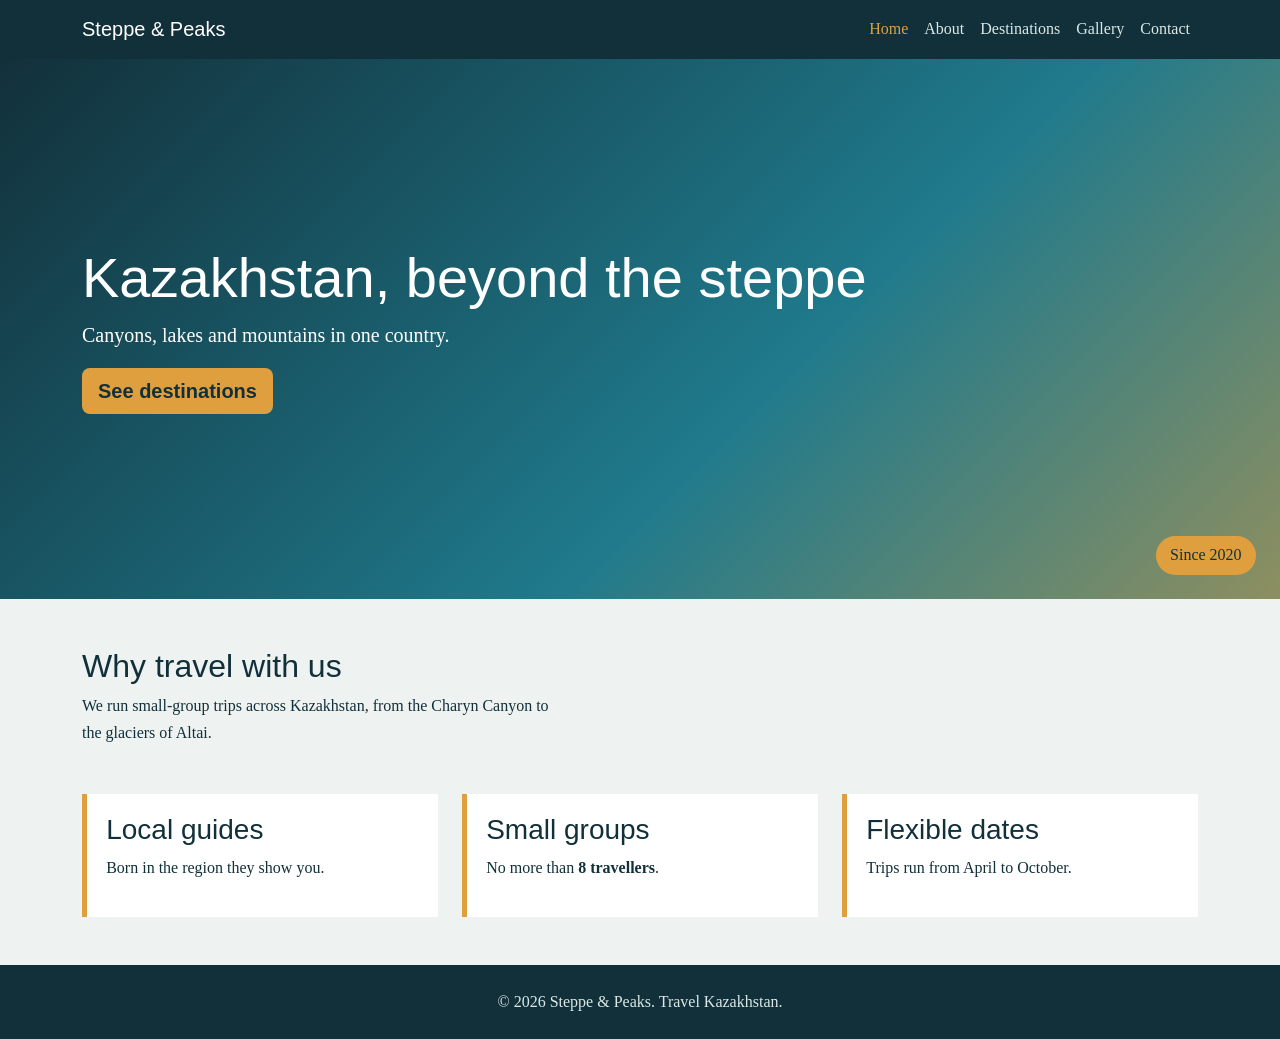
<file: index.html>
<!DOCTYPE html>
<html lang="en">
<head>
  <meta charset="UTF-8">
  <meta name="viewport" content="width=device-width, initial-scale=1">
  <title>Home | Steppe &amp; Peaks</title>
  <link href="https://cdn.jsdelivr.net/npm/bootstrap@5.3.3/dist/css/bootstrap.min.css" rel="stylesheet">
  <link href="css/style.css" rel="stylesheet">
</head>
<body>
  <header>
    <nav class="navbar navbar-expand-md navbar-dark site-nav">
      <div class="container">
        <a class="navbar-brand" href="index.html">Steppe &amp; Peaks</a>
        <button class="navbar-toggler" type="button" data-bs-toggle="collapse" data-bs-target="#menu" aria-label="Toggle menu"><span class="navbar-toggler-icon"></span></button>
        <div class="collapse navbar-collapse" id="menu"><ul class="navbar-nav ms-auto"><li class="nav-item"><a class="nav-link active" href="index.html">Home</a></li><li class="nav-item"><a class="nav-link" href="about.html">About</a></li><li class="nav-item"><a class="nav-link" href="destinations.html">Destinations</a></li><li class="nav-item"><a class="nav-link" href="gallery.html">Gallery</a></li><li class="nav-item"><a class="nav-link" href="contact.html">Contact</a></li></ul></div>
      </div>
    </nav>
  </header>
  <section class="hero">
    <div class="container text-center text-md-start">
      <h1 class="display-4">Kazakhstan, beyond the steppe</h1>
      <p class="lead">Canyons, lakes and mountains in one country.</p>
      <a href="destinations.html" class="btn btn-saffron btn-lg">See destinations</a>
    </div>
    <span class="badge-alt">Since 2020</span>
  </section>
  <main class="container py-5">
    <section id="intro" class="mb-5">
      <h2>Why travel with us</h2>
      <p>We run small-group trips across Kazakhstan, from the Charyn Canyon to the glaciers of Altai.</p>
    </section>
    <section class="feature-row">
      <article class="feature"><h3>Local guides</h3><p>Born in the region they show you.</p></article>
      <article class="feature"><h3>Small groups</h3><p>No more than <span class="fw-bold">8 travellers</span>.</p></article>
      <article class="feature"><h3>Flexible dates</h3><p>Trips run from April to October.</p></article>
    </section>
  </main>
  <footer class="py-4 text-center"><p class="mb-0">&copy; 2026 Steppe &amp; Peaks. Travel Kazakhstan.</p></footer>
  <script src="https://cdn.jsdelivr.net/npm/bootstrap@5.3.3/dist/js/bootstrap.bundle.min.js"></script>
</body>
</html>
</file>
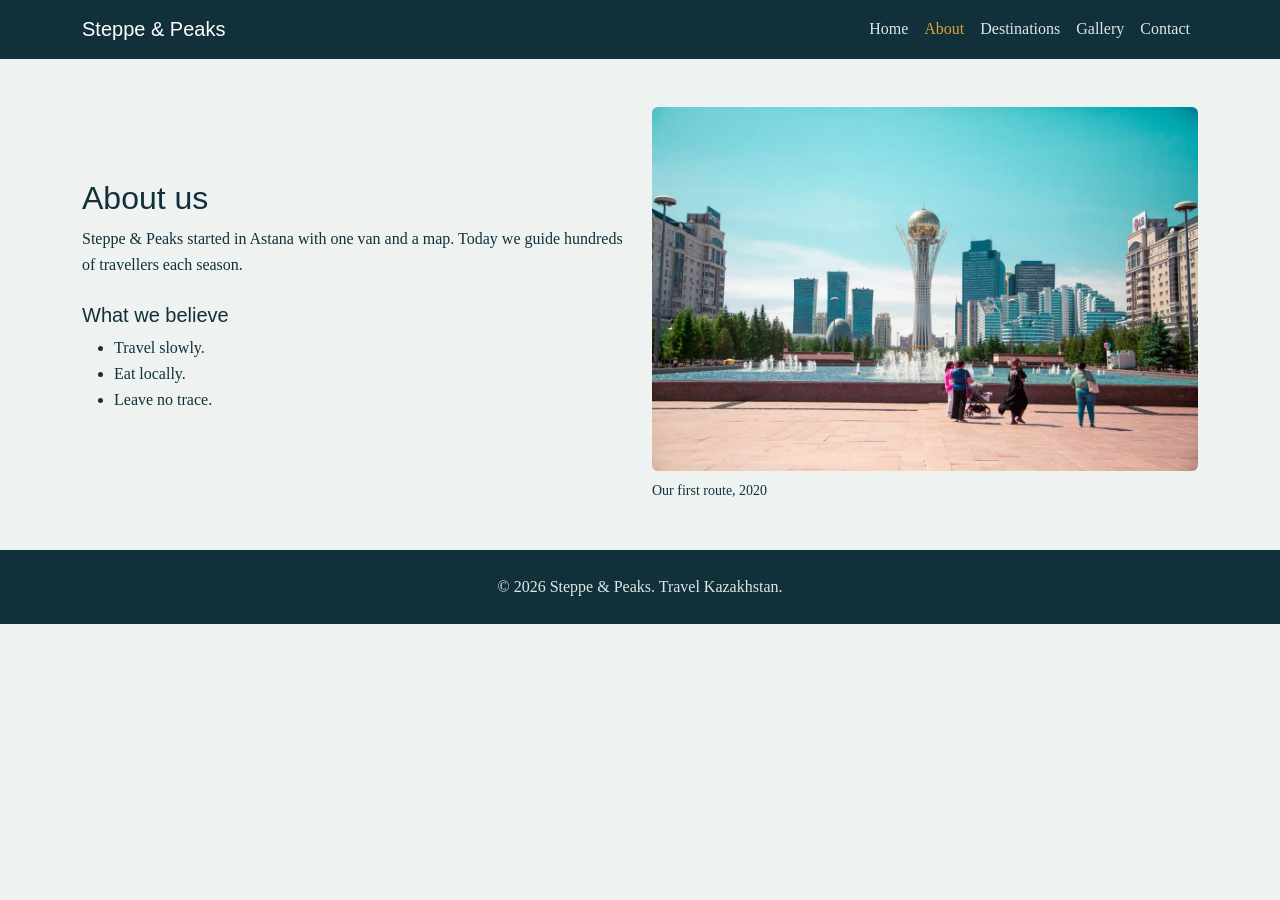
<file: about.html>
<!DOCTYPE html>
<html lang="en">
<head>
  <meta charset="UTF-8">
  <meta name="viewport" content="width=device-width, initial-scale=1">
  <title>About | Steppe &amp; Peaks</title>
  <link href="https://cdn.jsdelivr.net/npm/bootstrap@5.3.3/dist/css/bootstrap.min.css" rel="stylesheet">
  <link href="css/style.css" rel="stylesheet">
</head>
<body>

  <header>
    <nav class="navbar navbar-expand-md navbar-dark site-nav">
      <div class="container">
        <a class="navbar-brand" href="index.html">Steppe &amp; Peaks</a>

        <button class="navbar-toggler" type="button" data-bs-toggle="collapse" data-bs-target="#menu" aria-label="Toggle menu">
          <span class="navbar-toggler-icon"></span>
        </button>

        <div class="collapse navbar-collapse" id="menu">
          <ul class="navbar-nav ms-auto">
            <li class="nav-item">
              <a class="nav-link" href="index.html">Home</a>
            </li>
            <li class="nav-item">
              <a class="nav-link active" href="about.html">About</a>
            </li>
            <li class="nav-item">
              <a class="nav-link" href="destinations.html">Destinations</a>
            </li>
            <li class="nav-item">
              <a class="nav-link" href="gallery.html">Gallery</a>
            </li>
            <li class="nav-item">
              <a class="nav-link" href="contact.html">Contact</a>
            </li>
          </ul>
        </div>
      </div>
    </nav>
  </header>

  <main class="container py-5">
    <section class="row align-items-center g-4">

      <div class="col-md-6">
        <h2>About us</h2>
        <p>
          Steppe &amp; Peaks started in Astana with one van and a map.
          Today we guide hundreds of travellers each season.
        </p>

        <h3 class="h5 mt-4">What we believe</h3>
        <ul>
          <li>Travel slowly.</li>
          <li>Eat locally.</li>
          <li>Leave no trace.</li>
        </ul>
      </div>

      <div class="col-md-6">
        <figure class="m-0">
          <img src="images/first-tout-2020.webp" class="img-fluid rounded" alt="Our first route in 2020">
          <figcaption class="small mt-2">Our first route, 2020</figcaption>
        </figure>
      </div>

    </section>  
  </main>

  <footer class="py-4 text-center">
    <p class="mb-0">&copy; 2026 Steppe &amp; Peaks. Travel Kazakhstan.</p>
  </footer>

  <script src="https://cdn.jsdelivr.net/npm/bootstrap@5.3.3/dist/js/bootstrap.bundle.min.js"></script>
</body>
</html>
</file>
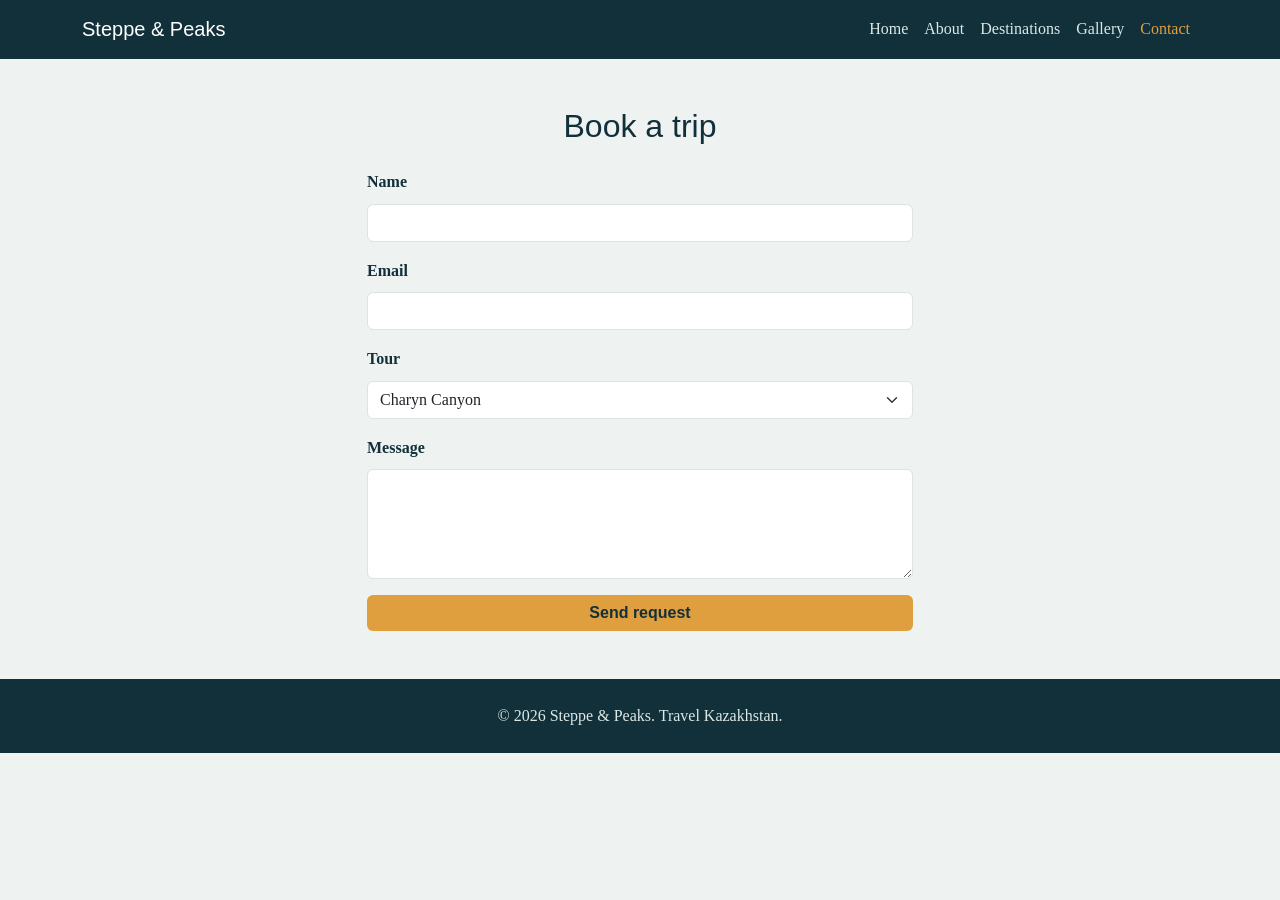
<file: contact.html>
<!DOCTYPE html>
<html lang="en">
<head>
  <meta charset="UTF-8">
  <meta name="viewport" content="width=device-width, initial-scale=1">
  <title>Contact | Steppe &amp; Peaks</title>
  <link href="https://cdn.jsdelivr.net/npm/bootstrap@5.3.3/dist/css/bootstrap.min.css" rel="stylesheet">
  <link href="css/style.css" rel="stylesheet">
</head>
<body>
  <header>
    <nav class="navbar navbar-expand-md navbar-dark site-nav">
      <div class="container">
        <a class="navbar-brand" href="index.html">Steppe &amp; Peaks</a>
        <button class="navbar-toggler" type="button" data-bs-toggle="collapse" data-bs-target="#menu" aria-label="Toggle menu"><span class="navbar-toggler-icon"></span></button>
        <div class="collapse navbar-collapse" id="menu"><ul class="navbar-nav ms-auto"><li class="nav-item"><a class="nav-link" href="index.html">Home</a></li><li class="nav-item"><a class="nav-link" href="about.html">About</a></li><li class="nav-item"><a class="nav-link" href="destinations.html">Destinations</a></li><li class="nav-item"><a class="nav-link" href="gallery.html">Gallery</a></li><li class="nav-item"><a class="nav-link active" href="contact.html">Contact</a></li></ul></div>
      </div>
    </nav>
  </header>
  <main class="container py-5">
    <section class="row justify-content-center">
      <div class="col-md-8 col-lg-6">
        <h2 class="text-center mb-4">Book a trip</h2>
        <form id="contact-form" action="#" method="post">
          <div class="mb-3"><label for="name" class="form-label">Name</label><input type="text" class="form-control" id="name" required></div>
          <div class="mb-3"><label for="email" class="form-label">Email</label><input type="email" class="form-control" id="email" required></div>
          <div class="mb-3"><label for="tour" class="form-label">Tour</label>
            <select class="form-select" id="tour"><option>Charyn Canyon</option><option>Kolsai Lakes</option><option>Altai Mountains</option></select></div>
          <div class="mb-3"><label for="msg" class="form-label">Message</label><textarea class="form-control" id="msg" rows="4"></textarea></div>
          <button type="submit" class="btn btn-saffron w-100">Send request</button>
        </form>
      </div>
    </section>
  </main>
  <footer class="py-4 text-center"><p class="mb-0">&copy; 2026 Steppe &amp; Peaks. Travel Kazakhstan.</p></footer>
  <script src="https://cdn.jsdelivr.net/npm/bootstrap@5.3.3/dist/js/bootstrap.bundle.min.js"></script>
</body>
</html>
</file>
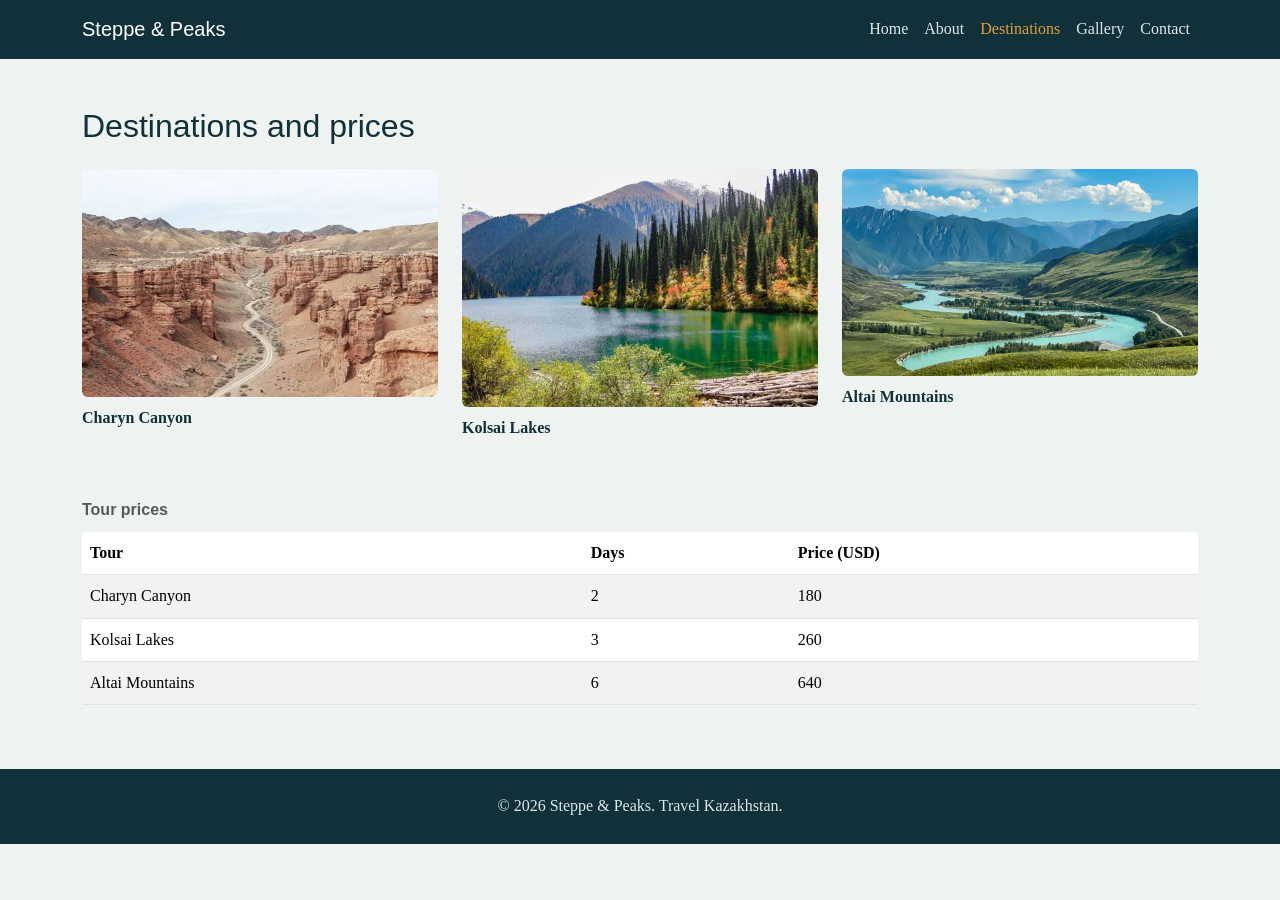
<file: destinations.html>
<!DOCTYPE html>
<html lang="en">
<head>
  <meta charset="UTF-8">
  <meta name="viewport" content="width=device-width, initial-scale=1">
  <title>Destinations | Steppe &amp; Peaks</title>
  <link href="https://cdn.jsdelivr.net/npm/bootstrap@5.3.3/dist/css/bootstrap.min.css" rel="stylesheet">
  <link href="css/style.css" rel="stylesheet">
</head>
<body>
  <header>
    <nav class="navbar navbar-expand-md navbar-dark site-nav">
      <div class="container">
        <a class="navbar-brand" href="index.html">Steppe &amp; Peaks</a>
        <button class="navbar-toggler" type="button" data-bs-toggle="collapse" data-bs-target="#menu" aria-label="Toggle menu"><span class="navbar-toggler-icon"></span></button>
        <div class="collapse navbar-collapse" id="menu"><ul class="navbar-nav ms-auto"><li class="nav-item"><a class="nav-link" href="index.html">Home</a></li><li class="nav-item"><a class="nav-link" href="about.html">About</a></li><li class="nav-item"><a class="nav-link active" href="destinations.html">Destinations</a></li><li class="nav-item"><a class="nav-link" href="gallery.html">Gallery</a></li><li class="nav-item"><a class="nav-link" href="contact.html">Contact</a></li></ul></div>
      </div>
    </nav>
  </header>
  <main class="container py-5">
    <h2 class="mb-4">Destinations and prices</h2>
    <div class="row g-4 mb-5">
  <div class="col-12 col-md-4">
    <figure class="m-0">
      <img src="images/charyn-canyon.jpg" class="img-fluid rounded" alt="Charyn Canyon">
      <figcaption class="mt-2 fw-bold">Charyn Canyon</figcaption>
    </figure>
  </div>
  <div class="col-12 col-md-4">
    <figure class="m-0">
      <img src="images/kolsai-lakes.jpg" class="img-fluid rounded" alt="Kolsai Lakes">
      <figcaption class="mt-2 fw-bold">Kolsai Lakes</figcaption>
    </figure>
  </div>
  <div class="col-12 col-md-4">
    <figure class="m-0">
      <img src="images/altai.jpg" class="img-fluid rounded" alt="Altai Mountains">
      <figcaption class="mt-2 fw-bold">Altai Mountains</figcaption>
    </figure>
  </div>
</div>  
    <div class="table-responsive">
      <table class="table table-striped">
        <caption>Tour prices</caption>
        <thead><tr><th>Tour</th><th>Days</th><th>Price (USD)</th></tr></thead>
        <tbody>
          <tr><td>Charyn Canyon</td><td>2</td><td>180</td></tr>
          <tr><td>Kolsai Lakes</td><td>3</td><td>260</td></tr>
          <tr><td>Altai Mountains</td><td>6</td><td>640</td></tr>
        </tbody>
      </table>
    </div>
  </main>
  <footer class="py-4 text-center"><p class="mb-0">&copy; 2026 Steppe &amp; Peaks. Travel Kazakhstan.</p></footer>
  <script src="https://cdn.jsdelivr.net/npm/bootstrap@5.3.3/dist/js/bootstrap.bundle.min.js"></script>
</body>
</html>
</file>
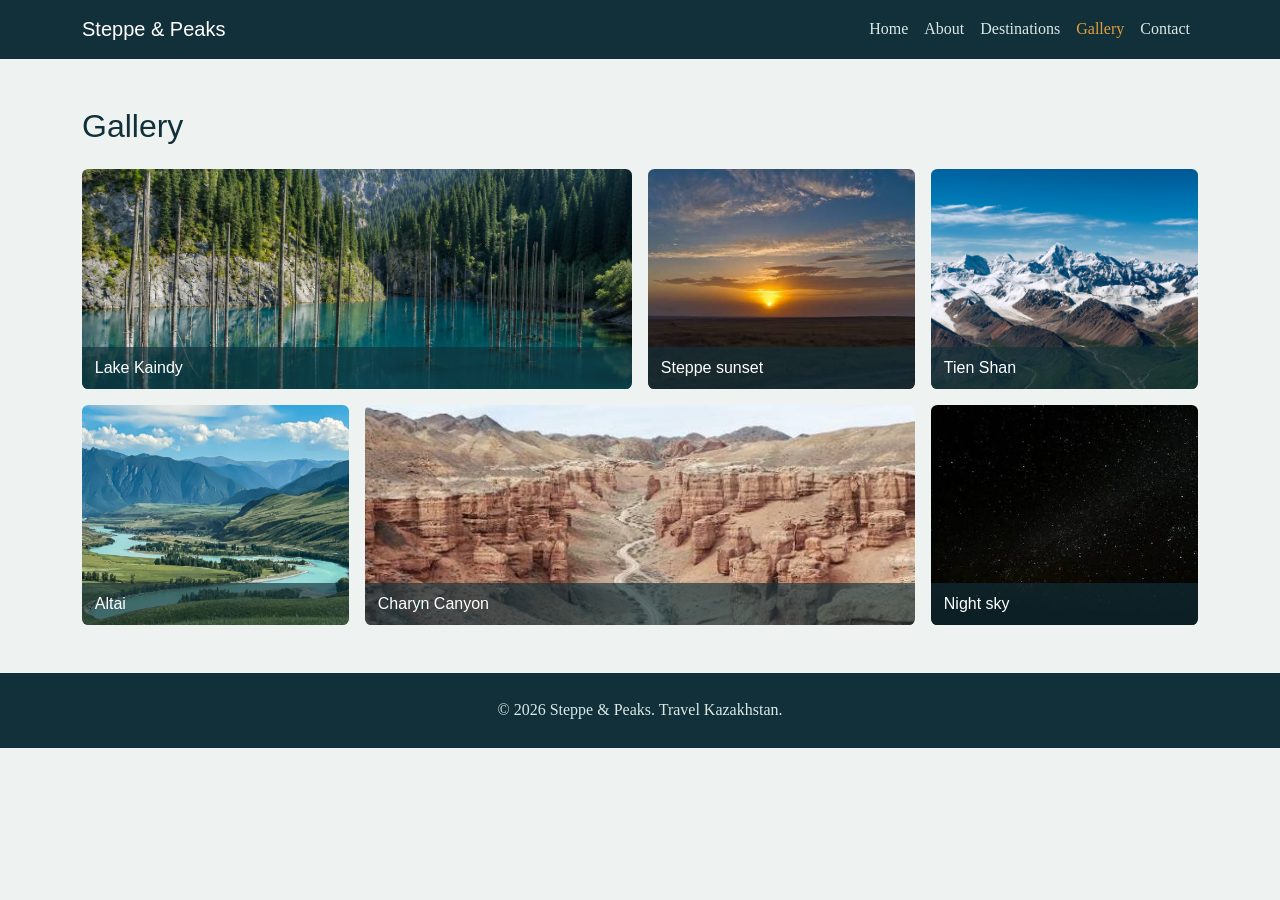
<file: gallery.html>
<!DOCTYPE html>
<html lang="en">
<head>
  <meta charset="UTF-8">
  <meta name="viewport" content="width=device-width, initial-scale=1">
  <title>Gallery | Steppe &amp; Peaks</title>
  <link href="https://cdn.jsdelivr.net/npm/bootstrap@5.3.3/dist/css/bootstrap.min.css" rel="stylesheet">
  <link href="css/style.css" rel="stylesheet">
</head>
<body>
  <header>
    <nav class="navbar navbar-expand-md navbar-dark site-nav">
      <div class="container">
        <a class="navbar-brand" href="index.html">Steppe &amp; Peaks</a>
        <button class="navbar-toggler" type="button" data-bs-toggle="collapse" data-bs-target="#menu" aria-label="Toggle menu"><span class="navbar-toggler-icon"></span></button>
        <div class="collapse navbar-collapse" id="menu"><ul class="navbar-nav ms-auto"><li class="nav-item"><a class="nav-link" href="index.html">Home</a></li><li class="nav-item"><a class="nav-link" href="about.html">About</a></li><li class="nav-item"><a class="nav-link" href="destinations.html">Destinations</a></li><li class="nav-item"><a class="nav-link active" href="gallery.html">Gallery</a></li><li class="nav-item"><a class="nav-link" href="contact.html">Contact</a></li></ul></div>
      </div>
    </nav>
  </header>
  <main class="container py-5">
    <h2 class="mb-4">Gallery</h2>
    <section class="gallery-grid">
      <figure class="wide">
        <img src="images/kaindy.webp" alt="Lake Kaindy">
        <figcaption>Lake Kaindy</figcaption>
      </figure>

      <figure>
        <img src="images/steppe-sunset.jpg" alt="Steppe sunset">
        <figcaption>Steppe sunset</figcaption>
      </figure>

      <figure>
        <img src="images/tien-shan.jpg" alt="Tien Shan mountains">
        <figcaption>Tien Shan</figcaption>
      </figure>

      <figure>
        <img src="images/altai.jpg" alt="Altai mountains">
        <figcaption>Altai</figcaption>
      </figure>

      <figure class="wide">
        <img src="images/charyn-canyon.jpg" alt="Charyn Canyon">
        <figcaption>Charyn Canyon</figcaption>
      </figure>

      <figure>
        <img src="images/night-sky.jpg" alt="Night sky over the mountains">
        <figcaption>Night sky</figcaption>
      </figure>
    </section>
  </main>
  <footer class="py-4 text-center"><p class="mb-0">&copy; 2026 Steppe &amp; Peaks. Travel Kazakhstan.</p></footer>
  <script src="https://cdn.jsdelivr.net/npm/bootstrap@5.3.3/dist/js/bootstrap.bundle.min.js"></script>
</body>
</html>
</file>
<file: css/style.css>
:root {
  --ink: #12303a;
  --sky: #eef3f2;
  --saffron: #e09f3e;
  --saffron-kursor: #1f218c;
  --saffron-dark: #c98a2c;
  --lake: #1f7a8c;
  --white: #ffffff;
  --nav-text: #dbe8e6;
}

body {
  font-family: Georgia, "Times New Roman", serif;
  color: var(--ink);
  background: var(--sky);
  line-height: 1.65;
}

h1,
h2,
h3,
.navbar-brand,
.btn {
  font-family: "Trebuchet MS", Verdana, sans-serif;
}

/*Navigation (position: sticky)*/
.site-nav {
  position: sticky;
  top: 0;
  z-index: 100;
  background: var(--ink);
}

.site-nav .nav-link {
  color: var(--nav-text);
}

.site-nav .nav-link:hover,
.site-nav .nav-link.active {
  color: var(--saffron);
}

/*Hero (position: relative + absolute badge)*/
.hero {
  position: relative;
  display: flex;
  align-items: center;
  min-height: 60vh;
  color: var(--white);
  background: linear-gradient(135deg, #12303a 0%, #1f7a8c 60%, #e09f3e 130%);
}

.hero .badge-alt {
  position: absolute;
  right: 1.5rem;
  bottom: 1.5rem;
  padding: 0.4rem 0.9rem;
  border-radius: 2rem;
  color: var(--ink);
  background: var(--saffron);
}

#intro {
  max-width: 60ch;
}

/*Buttons*/
.btn-saffron {
  border: 0;
  color: var(--ink);
  font-weight: bold;
  background: var(--saffron);
}

.btn-saffron:hover {
  background: var(--saffron-dark);
}

/*Flexbox: feature cards*/
.feature-row {
  display: flex;
  flex-wrap: wrap;
  gap: 1.5rem;
}

.feature-row .feature {
  flex: 1 1 220px;
  padding: 1.2rem;
  border-left: 5px solid var(--saffron);
  background: var(--white);
}

/*Colour tiles (placeholders)*/
.tile {
  display: flex;
  align-items: flex-end;
  aspect-ratio: 4 / 3;
  padding: 0.8rem;
  border-radius: 0.4rem;
  color: var(--white);
  font-family: "Trebuchet MS", sans-serif;
}

.t1 { background: linear-gradient(160deg, #1f7a8c, #12303a); }
.t2 { background: linear-gradient(160deg, #e09f3e, #8a5a14); }
.t3 { background: linear-gradient(160deg, #5b8c5a, #1d3d2b); }
.t4 { background: linear-gradient(160deg, #9db4c0, #3d5a6c); }
.t5 { background: linear-gradient(160deg, #c8553d, #5c1f14); }
.t6 { background: linear-gradient(160deg, #2b4c7e, #0b1b33); }

/*Grid: gallery*/
.gallery-grid {
  display: grid;
  grid-template-columns: repeat(4, 1fr);
  grid-auto-rows: 220px;
  gap: 1rem;
}

.gallery-grid .wide {
  grid-column: span 2;
}

.gallery-grid figure {
  position: relative;
  margin: 0;
  overflow: hidden;
  border-radius: 0.4rem;
}

.gallery-grid img {
  display: block;
  width: 100%;
  height: 100%;
  object-fit: cover;
}

.gallery-grid figcaption {
  position: absolute;
  right: 0;
  bottom: 0;
  left: 0;
  padding: 0.5rem 0.8rem;
  color: var(--white);
  font-family: "Trebuchet MS", sans-serif;
  background: rgba(18, 48, 58, 0.65);
}

.gallery-grid .tile {
  height: 100%;
  aspect-ratio: auto;
}

/*Table and form*/
table caption {
  caption-side: top;
  font-family: "Trebuchet MS", sans-serif;
  font-weight: bold;
}

#contact-form label {
  font-weight: bold;
}

footer {
  color: var(--nav-text);
  background: var(--ink);
}


/* Tablet */
@media (max-width: 992px) {
  .hero {
    min-height: 50vh;
  }

  .gallery-grid {
    grid-template-columns: repeat(2, 1fr);
  }
}

@media (max-width: 576px) {
  h1 {
    font-size: 1.8rem;
  }

  .hero .badge-alt {
    position: static;
    display: inline-block;
    margin-top: 1rem;
  }

  .gallery-grid {
    grid-template-columns: 1fr;
  }

  .gallery-grid .wide {
    grid-column: span 1;
  }
}
</file>
